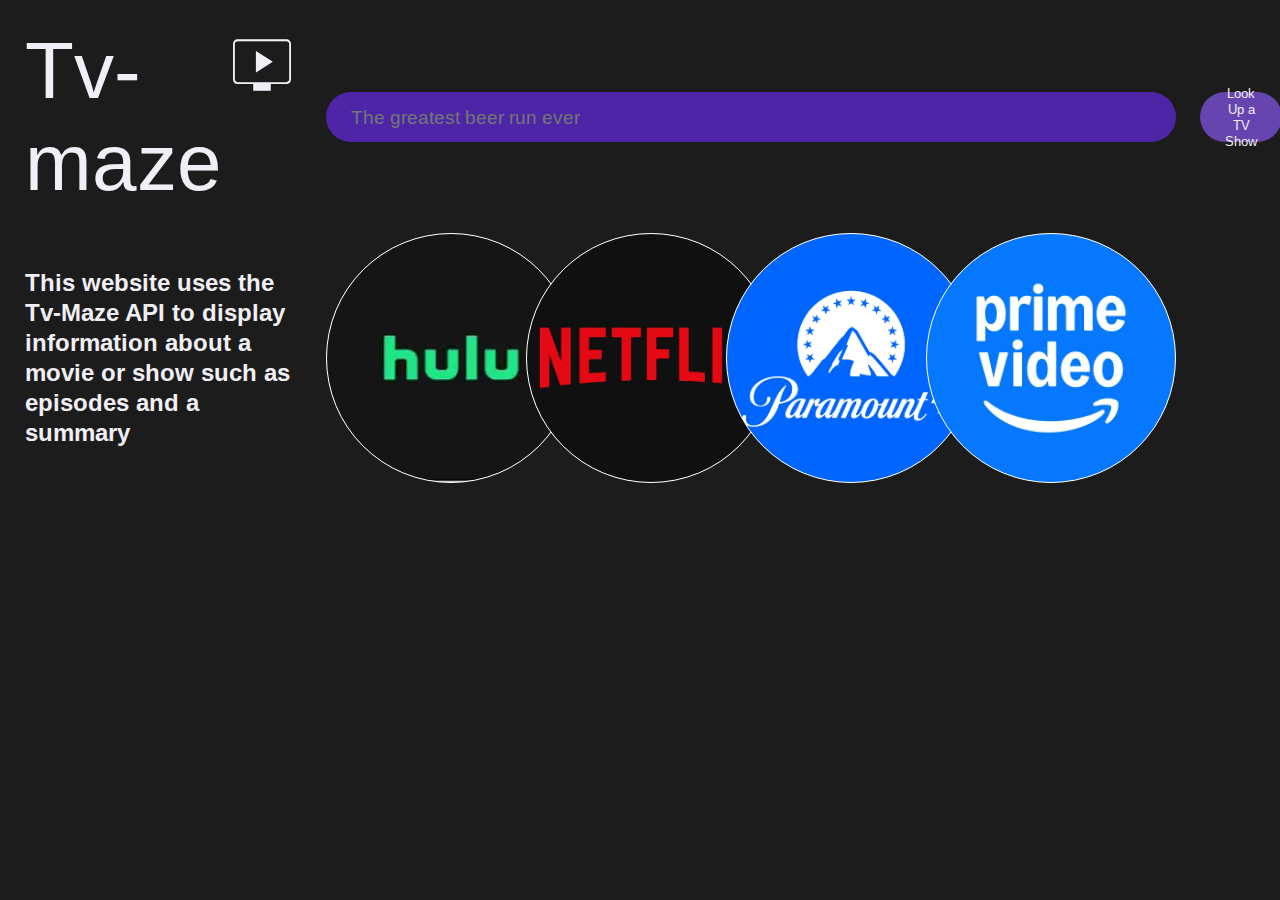
<file: index.html>
<!DOCTYPE html>
  <html lang="en">
  <head>
    <link rel="preconnect" href="https://fonts.googleapis.com">
<link rel="preconnect" href="https://fonts.gstatic.com" crossorigin>

<link rel="icon" type="image/x-icon" href="icon/icon512_maskable.png">

<link rel="manifest" href="manifest.json">

<link rel="preload" as="image" href="brandsimg/Prime.webp">

<link rel="preload" as="image" href="brandsimg/Paramount-Logo.webp">

<link rel="preload" as="image" href="brandsimg/Netflix.webp">

<link rel="preload" as="image" href="brandsimg/images.webp">


<meta name="viewport" content="width=device-width, initial-scale=1">

<meta name="description" content="This website fetches from the Tv-Maze Api, to return shows or movies from all streaming service or aired channels and then displays episodes, a quick summary, image cover and episode description, imaeg and content ">

<link rel="stylesheet" href="https://fonts.googleapis.com/css2?family=Material+Symbols+Outlined:opsz,wght,FILL,GRAD@20..48,100..700,0..1,-50..200&icon_names=live_tv">

    <meta charset="utf-8">
    <title>Tv-maze</title>
    
    <!-- include an external style sheet -->
    <link rel="stylesheet" href="styles.css">  
    
    <!-- include an external JavaScript file -->
    <script src="mainscript.js"></script>
  </head>
  
  <body>
    <div class="nottouched">

     <h1>Tv-maze
      <span class="material-symbols-outlined">
        live_tv
        </span>
     </h1>

    
      
     <input type="text" id="search" placeholder="The greatest beer run ever">
     <button id="button">Look Up a TV Show</button>

     <h2 class="cont">This website uses the Tv-Maze API to display information about a movie or show such as episodes and a summary </h2>
     <div class="circlecontain">
      <div class="circleimg1"></div>
      <div class="circleimg2"></div>
      <div class="circleimg3"></div>
      <div class="circleimg4"></div>
    </div>
    <h2 id="status"></h2>

    </div>
    
     <div id="main">
     
     </div>
     <div id="lightbox">
      <div id="message">
        <div id="content"></div>
      </div>
    </div>
    
  <button id="installButton" style='display: none;'>Insall App</button>
  </body>
  
</html>
</file>
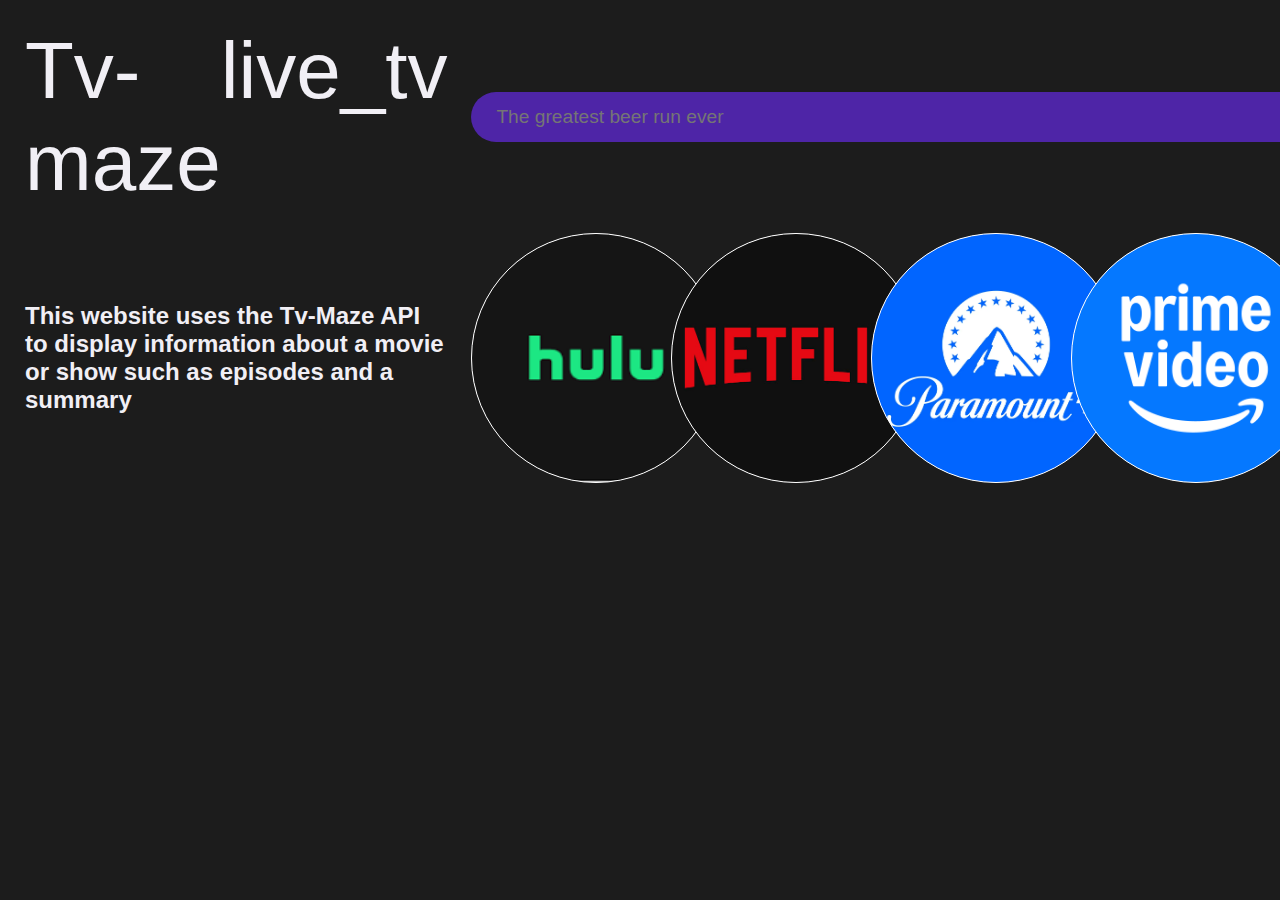
<file: Tv Maze AlexLe/index.html>
<!DOCTYPE html>
  <html lang="en">
  <head>
    <link rel="preconnect" href="https://fonts.googleapis.com">
<link rel="preconnect" href="https://fonts.gstatic.com" crossorigin>
<link href="https://fonts.googleapis.com/css2?family=Arimo:ital,wght@0,400..700;1,400..700&family=Nerko+One&display=swap" rel="stylesheet">

<link rel="manifest" href="manifest.json">


<link rel="stylesheet" href="https://fonts.googleapis.com/css2?family=Material+Symbols+Outlined:opsz,wght,FILL,GRAD@20..48,100..700,0..1,-50..200&icon_names=live_tv" />

    <meta charset="utf-8">
    <title>TV Maze Starter Code</title>
    
    <!-- include an external style sheet -->
    <link rel="stylesheet" href="style.css">  
    
    <!-- include an external JavaScript file -->
    <script src="apiexample.js"></script>
  </head>
  
  <body>
    <div class="nottouched">

     <h1>Tv-maze
      <span class="material-symbols-outlined">
        live_tv
        </span>
     </h1>

    
      
     <input type="text" id="search" placeholder="The greatest beer run ever">
     <button id="button">Look Up a TV Show</button>

     <h2 class="cont">This website uses the Tv-Maze API to display information about a movie or show such as episodes and a summary </h2>
     <div class="circlecontain">
      <div class="circleimg1"></div>
      <div class="circleimg2"></div>
      <div class="circleimg3"></div>
      <div class="circleimg4"></div>
    </div>
    </div>
    
     <div id="main">
     
     </div>
     <div id="lightbox">
      <div id="message">
        <div id="content"></div>
      </div>
    </div>
    
  
  </body>
  
</html>
</file>
<file: styles.css>
@import url('https://fonts.googleapis.com/css2?family=Aleo:ital,wght@0,100..900;1,100..900&family=Arimo:ital,wght@0,400..700;1,400..700&family=Domine:wght@400..700&family=Fira+Sans:ital,wght@0,100;0,200;0,300;0,400;0,500;0,600;0,700;0,800;0,900;1,100;1,200;1,300;1,400;1,500;1,600;1,700;1,800;1,900&family=Lato:ital,wght@0,100;0,300;0,400;0,700;0,900;1,100;1,300;1,400;1,700;1,900&family=Roboto:wght@100;400&family=Work+Sans:ital,wght@0,100..900;1,100..900&display=swap');

*{
  padding: 0;
  margin: 0;
  box-sizing: border-box;

  font-family: arimo;
}

body{
  background-color: var(--background);
  color: var(--text);
  
}

:root{
  --text: #f1eff5;
  --background: #1c1c1c;
  --primary: #6745b0;
  --secondary: #37206a;
  --accent: #4e25a7;
  }

h1{
  font-size: 5em;
  color: var(--text);
  display: flex;
  font-weight: lighter;

}

.showtitle{
  font-size:2em;
  color:#772796;
}


#lightbox {
  position:fixed;
  top:0px;
  left:0px;
  width:100%;
  height:100%;
  background-color:rgba(0,0,0,0.9); 
  display:none;
  
}

#message {
    width:100%;
    padding:20px;
    background-color:var(--secondary);
    
    /* Center the message in the lightbox */
    position: absolute;
    top: 50%;
    left: 50%;
    transform: translate(-50%, -50%);
    text-align: center;
}

.movies{
  display: flex;
  align-items: center;
  justify-content: center;
}

.content{
  display: none;
}

.divs{
  border: 1px solid black;
  display: grid;
  grid-template-columns: repeat(5, 1fr);
  margin-top: 40px;
  padding: 25px;
  gap: 12px;
  align-items: center;
  border: 1px solid #fff;
  border-radius: 10px;
}

.divs{
  font-size: 1.2em;
}

a{
  text-decoration: none;
  color: var(--text);
}

button{
  background-color: var(--primary);
  color: var(--text)
  ;
  cursor: pointer;
  border: none;
  padding: 25px;
  border-radius: 25px;
  display: flex
  ;
  justify-content: center;
  align-items: center;
  z-index: 0;
  height:50px;

}
input{
  border: none;
  padding: 25px;
  border-radius: 25px;
  background-color: var(--accent);
  color: var(--text);
  font-size: 1.2em;
  height:50px;
}

.nottouched{
  padding: 25px;
  position: sticky;
  display: grid;  
  grid-template-columns: 1fr .4fr .2fr;
  align-items: center;
  gap: 24px;
}

.material-symbols-outlined {
  font-size:1em;
  font-variation-settings:
  'FILL' 0,
  'wght' 100,
  'GRAD' -25,
  'opsz' 48
  
}

i{
  color: var(--text);
  z-index: 100;
}

.img{
  grid-area:  span 1/1;
  height: 80%;
  width:100%;
  object-fit: contain;
  
}

.epi{
  grid-area: span 1/3;  
  overflow-y: auto;
  display: flex;
  flex-wrap: wrap;
  flex-direction: row;
  height: 400px;
  border: 1px solid white;
  border-radius: 10px;
  padding: 45px;
}

.gen{
  grid-area:   2/5;
  
}
.rate{
  grid-area: 2/4;
}

.sum{
  grid-area: 2/2;
}

.showtitle{
  color: var(--text);
}

.imglight{
  width: 80%;
  height: 100%;
  object-fit: contain;
}

.message>h3{
  font-size: 3em;
}

#message{
  display: grid;
  grid-template-columns: repeat(2,1fr);
  grid-template-rows: repeat(1,1fr);
}


.lightdiv{
  display: grid;
}

.lightdiv> p{
  font-size: 1.5em;
}

.lightdiv> h3{
  font-size: 3em;
}

.lightdiv> h4{
  font-size: 2em;
}


.collapsible {
  background-color: #eee;
  color: #444;
  cursor: pointer;
  padding: 18px;
  width: 100%;
  border: none;
  text-align: left;
  outline: none;
  font-size: 15px;
}

/* Add a background color to the button if it is clicked on (add the .active class with JS), and when you move the mouse over it (hover) */
.active, .collapsible:hover {
  background-color: #ccc;
}

/* Style the collapsible content. Note: hidden by default */
.contents {
  padding: 0 18px;
  display: none;
  overflow: hidden;
  background-color: #f1f1f1;
}

.circlecontain{
  display: flex;
}

.circlecontain >div{
  border-radius: 100%;
  background-color: #ccc;
  height: 250px;
  width: 250px;
  background-size: cover;
  background-repeat: no-repeat;
  background-position: center;
  border: 1px solid white;
}

.circleimg1{
  background-image: url('brandsimg/images.webp');
  z-index: 0;
}

.circleimg2{
  background-image: url('brandsimg/Netflix.webp');
  z-index: 1;
  margin-left: -50px;

}.circleimg3{
  background-image: url('brandsimg/Paramount-Logo.webp');
  z-index: 3;
  margin-left: -50px;


}.circleimg4{
  background-image: url('brandsimg/Prime.webp');
  z-index: 4;
  margin-left: -50px;


}


@media only screen and (max-width: 600px) {
 h1{
  font-size: 4em;
 }

 input{
  height:50%;
  padding: 15px;
  width: 100%;
  font-size: 1em;
 }
 .circlecontain >div{
  height: 100px;
  width: 100px;
 
}




.message>h3{
  font-size: 1em;
}




.lightdiv> p{
  font-size: .8em;
}

.lightdiv> h3{
  font-size: 1em;
}

.lightdiv> h4{
  font-size: 1em;
}


.cont{
  font-size: 1em;
}




.epi{
  grid-area: 6/1;

  overflow-y: auto;
  display: flex;
  flex-wrap: wrap;
  flex-direction: row;
  height: 100%;
  border: 1px solid white;
  border-radius: 10px;
  padding: 45px;
}



.showtitle{
  grid-area: 2/1;
  font-size: 3em;

} 
.gen{
  grid-area: 3/1;

  font-size: 1em;

}
.rate{
  grid-area: 4/1;

  font-size: 1em;

}

.sum{
  grid-area: 5/1;

  font-size: 1em;
}

.divs{
  grid-template-rows: 500px 1fr 50px 200px 1fr 300px;
  grid-template-columns: auto;
  gap: 0px;
  margin-top: 0px;
  gap: 20px;
  justify-content: center;
  align-content: center;
}

.imglight{
  grid-area: 1/1;
  width: 250px;
  height:250px;
  object-fit: contain;
}

img{
  grid-area: 1/1;
  width: 100%;
  height:250px;
  object-fit: contain;
}
button{
  background-color: var(--primary);
  color: var(--text)
  ;
  cursor: pointer;
  border: none;
  padding: 25px;
  border-radius: 25px;
  display: flex
  ;
  justify-content: center;
  align-items: center;
  z-index: 0;
  height:50px;
  width: 100%;
}


.nottouched{
  padding: 25px;
  position: sticky;
  display: grid; 
  grid-template-rows: repeat(4,1fr); 
  grid-template-columns: auto;
  align-items: center;
}


.circleimg1{
  z-index: 0;
}

.circleimg2{
  z-index: 1;
  margin-left: -20px;

}.circleimg3{
  z-index: 3;
  margin-left: -10px;


}.circleimg4{
  z-index: 4;
  margin-left: -10px;


}

}
</file>
<file: Tv Maze AlexLe/style.css>
*{
  padding: 0;
  margin: 0;
  box-sizing: border-box;

  font-family: arimo;
}

body{
  background-color: var(--background);
  color: var(--text);
  
}

:root{
  --text: #f1eff5;
  --background: #1c1c1c;
  --primary: #6745b0;
  --secondary: #37206a;
  --accent: #4e25a7;
  }

h1{
  font-size: 5em;
  color: var(--text);
  display: flex;
  font-weight: lighter;

}

.showtitle{
  font-size:2em;
  color:#772796;
}


#lightbox {
  position:fixed;
  top:0px;
  left:0px;
  width:100%;
  height:100%;
  background-color:rgba(0,0,0,0.9); 
  display:none;
  
}

#message {
    width:100%;
    padding:20px;
    background-color:var(--secondary);
    
    /* Center the message in the lightbox */
    position: absolute;
    top: 50%;
    left: 50%;
    transform: translate(-50%, -50%);
    text-align: center;
}

.movies{
  display: flex;
  align-items: center;
  justify-content: center;
}

.content{
  display: none;
}

.divs{
  border: 1px solid black;
  display: grid;
  grid-template-columns: repeat(5, 1fr);
  margin-top: 40px;
  padding: 25px;
  gap: 12px;
  align-items: center;
  border: 1px solid #fff;
  border-radius: 10px;
}

.divs{
  font-size: 1.2em;
}

a{
  text-decoration: none;
  color: var(--text);
}

button{
  background-color: var(--primary);
  color: var(--text)
  ;
  cursor: pointer;
  border: none;
  padding: 25px;
  border-radius: 25px;
  display: flex
  ;
  justify-content: center;
  align-items: center;
  z-index: 0;
  height:50px;

}
input{
  border: none;
  padding: 25px;
  border-radius: 25px;
  background-color: var(--accent);
  color: var(--text);
  font-size: 1.2em;
  height:50px;
}

.nottouched{
  padding: 25px;
  position: sticky;
  display: grid;  
  grid-template-columns: 1fr .4fr .2fr;
  align-items: center;
  gap: 24px;
}

.material-symbols-outlined {
  font-size:1em;
  font-variation-settings:
  'FILL' 0,
  'wght' 100,
  'GRAD' -25,
  'opsz' 48
  
}

i{
  color: var(--text);
  z-index: 100;
}

.img{
  grid-area:  span 1/1;
  height: 80%;
  width:100%;
  object-fit: contain;
  
}

.epi{
  grid-area: span 1/3;  
  overflow-y: auto;
  display: flex;
  flex-wrap: wrap;
  flex-direction: row;
  height: 400px;
  border: 1px solid white;
  border-radius: 10px;
  padding: 45px;
}

.gen{
  grid-area:   2/5;
  
}
.rate{
  grid-area: 2/4;
}

.sum{
  grid-area: 2/2;
}

.showtitle{
  color: var(--text);
}

.imglight{
  width: 80%;
  height: 100%;
  object-fit: contain;
}

.message>h3{
  font-size: 3em;
}

#message{
  display: grid;
  grid-template-columns: repeat(2,1fr);
  grid-template-rows: repeat(1,1fr);
}


.lightdiv{
  display: grid;
}

.lightdiv> p{
  font-size: 1.5em;
}

.lightdiv> h3{
  font-size: 3em;
}

.lightdiv> h4{
  font-size: 2em;
}


.collapsible {
  background-color: #eee;
  color: #444;
  cursor: pointer;
  padding: 18px;
  width: 100%;
  border: none;
  text-align: left;
  outline: none;
  font-size: 15px;
}

/* Add a background color to the button if it is clicked on (add the .active class with JS), and when you move the mouse over it (hover) */
.active, .collapsible:hover {
  background-color: #ccc;
}

/* Style the collapsible content. Note: hidden by default */
.contents {
  padding: 0 18px;
  display: none;
  overflow: hidden;
  background-color: #f1f1f1;
}

.circlecontain{
  display: flex;
}

.circlecontain >div{
  border-radius: 100%;
  background-color: #ccc;
  height: 250px;
  width: 250px;
  background-size: cover;
  background-repeat: no-repeat;
  background-position: center;
  border: 1px solid white;
}

.circleimg1{
  background-image: url('brandsimg/images.png');
  z-index: 0;
}

.circleimg2{
  background-image: url('brandsimg/Netflix.jpg');
  z-index: 1;
  margin-left: -50px;

}.circleimg3{
  background-image: url('brandsimg/Paramount-Logo.webp');
  z-index: 3;
  margin-left: -50px;


}.circleimg4{
  background-image: url('brandsimg/Prime.png');
  z-index: 4;
  margin-left: -50px;


}


@media only screen and (max-width: 600px) {
 h1{
  font-size: 4em;
 }

 input{
  height:50%;
  padding: 15px;
  width: 100%;
  font-size: 1em;
 }
 .circlecontain >div{
  height: 100px;
  width: 100px;
 
}




.message>h3{
  font-size: 1em;
}




.lightdiv> p{
  font-size: .8em;
}

.lightdiv> h3{
  font-size: 1em;
}

.lightdiv> h4{
  font-size: 1em;
}


.cont{
  font-size: 1em;
}




.epi{
  grid-area: 6/1;

  overflow-y: auto;
  display: flex;
  flex-wrap: wrap;
  flex-direction: row;
  height: 100%;
  border: 1px solid white;
  border-radius: 10px;
  padding: 45px;
}



.showtitle{
  grid-area: 2/1;
  font-size: 3em;

} 
.gen{
  grid-area: 3/1;

  font-size: 1em;

}
.rate{
  grid-area: 4/1;

  font-size: 1em;

}

.sum{
  grid-area: 5/1;

  font-size: 1em;
}

.divs{
  grid-template-rows: 500px 1fr 50px 200px 1fr 300px;
  grid-template-columns: auto;
  gap: 0px;
  margin-top: 0px;
  gap: 20px;
  justify-content: center;
  align-content: center;
}

.imglight{
  grid-area: 1/1;
  width: 250px;
  height:250px;
  object-fit: contain;
}

img{
  grid-area: 1/1;
  width: 100%;
  height:250px;
  object-fit: contain;
}
button{
  background-color: var(--primary);
  color: var(--text)
  ;
  cursor: pointer;
  border: none;
  padding: 25px;
  border-radius: 25px;
  display: flex
  ;
  justify-content: center;
  align-items: center;
  z-index: 0;
  height:50px;
  width: 100%;
}


.nottouched{
  padding: 25px;
  position: sticky;
  display: grid; 
  grid-template-rows: repeat(4,1fr); 
  grid-template-columns: auto;
  align-items: center;
}


.circleimg1{
  z-index: 0;
}

.circleimg2{
  z-index: 1;
  margin-left: -20px;

}.circleimg3{
  z-index: 3;
  margin-left: -10px;


}.circleimg4{
  z-index: 4;
  margin-left: -10px;


}

}
</file>
